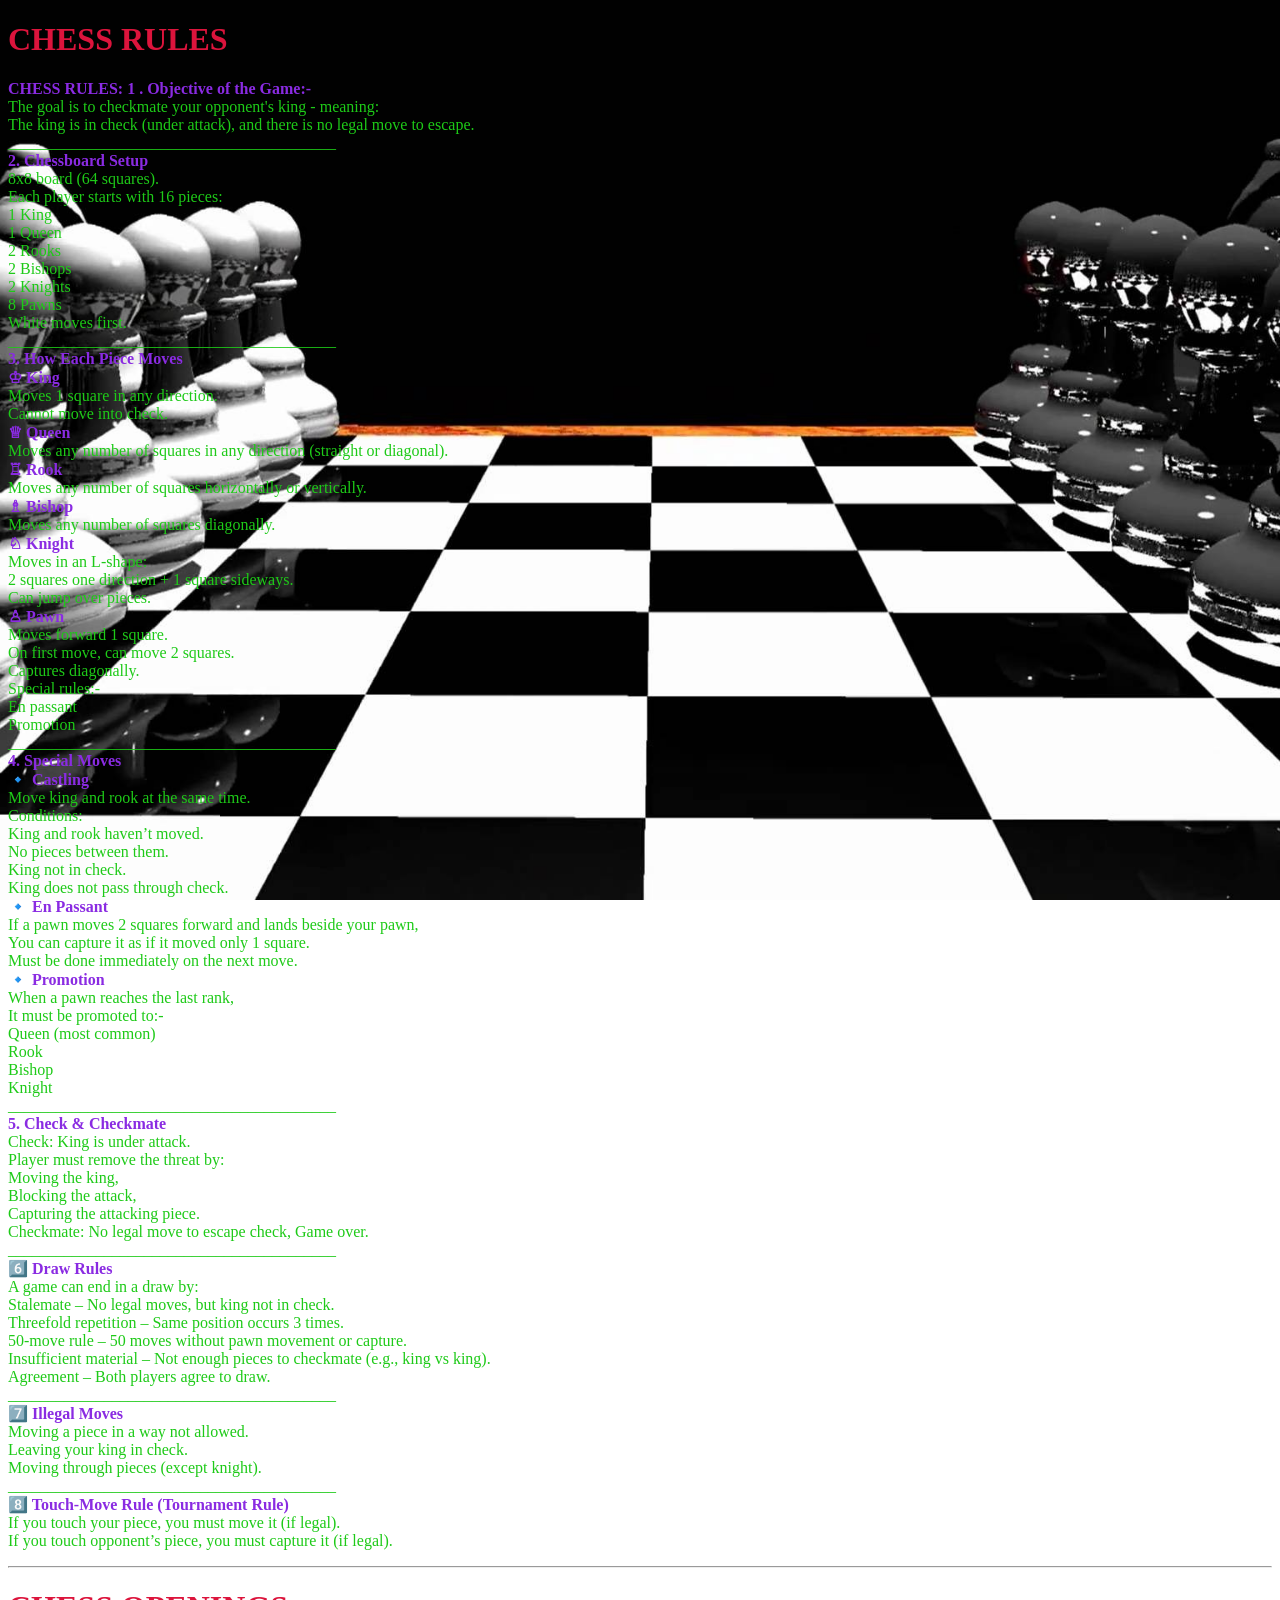
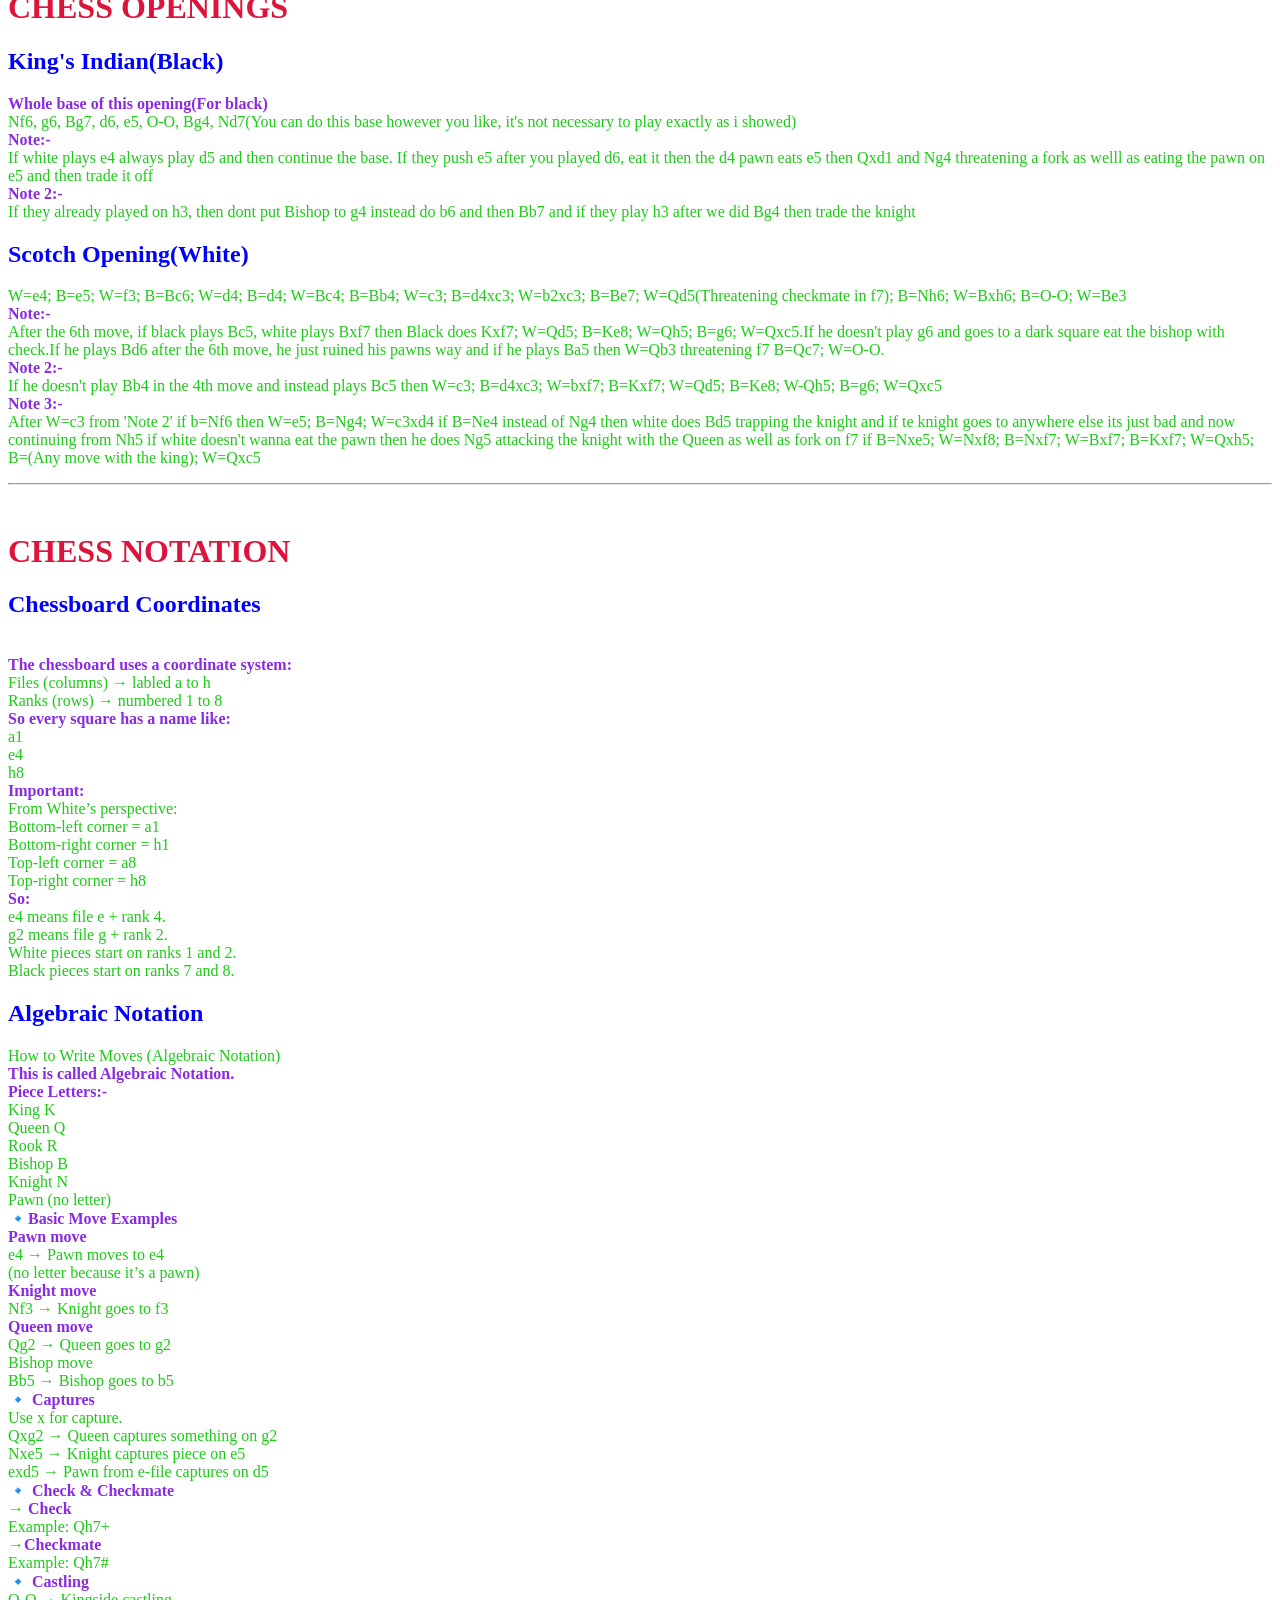
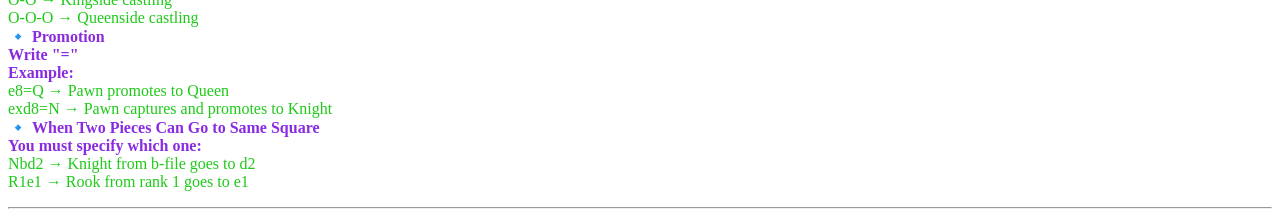
<file: index.html>
<!DOCTYPE html>
<html>
    <head>
        <title>Mrigangka's Chess Basics,Intermediate, and Advanced</title>
        <link rel="stylesheet" href="styleChess.css">
        <link href="https://fonts.google.com/specimen/Press+Start+2P?query=press">
    </head>
    <body>
        <h1>CHESS RULES</h1>
        <p><section><b> CHESS RULES: </b>


<b>1 . Objective of the Game:-</b> <br>
The goal is to checkmate your opponent's king - meaning: <br>
The king is in check (under attack), and there is no legal move to escape. <br>

_________________________________________ <br>

<b> 2. Chessboard Setup</b> <br>
8x8 board (64 squares). <br>
Each player starts with 16 pieces: <br>

1 King <br>
1 Queen <br>
2 Rooks <br>
2 Bishops <br>
2 Knights <br>
8 Pawns <br> 

White moves first. <br>

_________________________________________ <br>

<b> 3. How Each Piece Moves </b><br>
<b> ♔ King</b> <br>

Moves 1 square in any direction. <br>
Cannot move into check. <br>

<b> ♕ Queen</b> <br>

Moves any number of squares in any direction (straight or diagonal). <br>

<b> ♖ Rook </b><br>

Moves any number of squares horizontally or vertically. <br>

<b> ♗ Bishop </b><br>

Moves any number of squares diagonally. <br>

<b> ♘ Knight</b> <br>

Moves in an L-shape: <br>
2 squares one direction + 1 square sideways. <br>
Can jump over pieces. <br>

<b> ♙ Pawn</b> <br>

Moves forward 1 square. <br>
On first move, can move 2 squares. <br>
Captures diagonally. <br>

Special rules:- <br>

En passant <br>
Promotion <br>
_________________________________________ <br>

<b> 4. Special Moves</b> <br>

<b> 🔹 Castling</b> <br>

Move king and rook at the same time. <br>

Conditions: <br>

King and rook haven’t moved. <br>
No pieces between them. <br>
King not in check. <br>
King does not pass through check. <br>

<b> 🔹 En Passant</b><br>

If a pawn moves 2 squares forward and lands beside your pawn, <br>
You can capture it as if it moved only 1 square. <br>
Must be done immediately on the next move. <br>

<b> 🔹 Promotion </b><br>

When a pawn reaches the last rank, <br>
It must be promoted to:- <br>

Queen (most common) <br>
Rook <br>
Bishop <br>
Knight <br>

_________________________________________ <br>

<b> 5. Check & Checkmate </b><br>

Check: King is under attack. <br>
Player must remove the threat by: <br>
Moving the king, <br>
Blocking the attack, <br>
Capturing the attacking piece. <br>

Checkmate: No legal move to escape check, Game over. <br>

_________________________________________ <br>

<b> 6️⃣ Draw Rules </b><br>

A game can end in a draw by: <br>

Stalemate – No legal moves, but king not in check. <br>
Threefold repetition – Same position occurs 3 times. <br>
50-move rule – 50 moves without pawn movement or capture. <br>
Insufficient material – Not enough pieces to checkmate (e.g., king vs king). <br>
Agreement – Both players agree to draw. <br>

_________________________________________ <br>

<b> 7️⃣ Illegal Moves</b> <br>

Moving a piece in a way not allowed. <br>
Leaving your king in check. <br>
Moving through pieces (except knight). <br>

_________________________________________ <br>

<b> 8️⃣ Touch-Move Rule (Tournament Rule) </b><br>

If you touch your piece, you must move it (if legal). <br>
If you touch opponent’s piece, you must capture it (if legal).</section></p>
        <hr>
        <h1>CHESS OPENINGS</h1>
        <section><h2>King's Indian(Black)</h2>
        <p><b>Whole base of this opening(For black)</b>
<br>Nf6, g6, Bg7, d6, e5, O-O, Bg4, Nd7(You can do this base however you like, it's not necessary to play exactly as i showed)

<br><b>Note:-</b><br>
If white plays e4 always play d5 and then continue the base. If they push e5 after you played d6, eat it then the d4 pawn eats e5 then
Qxd1 and Ng4 threatening a fork as welll as eating the pawn on e5 and then trade it off

<br><b>Note 2:-</b><br>
If they already played on h3, then dont put Bishop to g4 instead do b6 and then Bb7 and if they play h3 after we did Bg4 then trade 
the knight</p></section>
<section><h2>Scotch Opening(White)</h2>
<p>W=e4; B=e5; W=f3; B=Bc6; W=d4; B=d4; W=Bc4; B=Bb4; W=c3; B=d4xc3; W=b2xc3;
B=Be7; W=Qd5(Threatening checkmate in f7); B=Nh6; W=Bxh6; B=O-O;
W=Be3 <br>

<b>Note:-</b><br>
After the 6th move, if black plays Bc5, white plays Bxf7 then Black does Kxf7; W=Qd5; B=Ke8; W=Qh5;
B=g6; W=Qxc5.If he doesn't play g6 and goes to a dark square eat the bishop with check.If he plays
Bd6 after the 6th move, he just ruined his pawns way and if he plays Ba5 then W=Qb3 threatening f7 
B=Qc7; W=O-O. <br>

<b>Note 2:-</b><br>
If he doesn't play Bb4 in the 4th move and instead plays Bc5 then W=c3; B=d4xc3; W=bxf7; B=Kxf7; 
W=Qd5; B=Ke8; W-Qh5; B=g6; W=Qxc5 <br>

<b>Note 3:-</b><br>
After W=c3 from 'Note 2' if b=Nf6 then W=e5; B=Ng4; W=c3xd4 if B=Ne4 instead of Ng4 then white does
Bd5 trapping the knight and if te knight goes to anywhere else its just bad and now continuing from
Nh5 if white doesn't wanna eat the pawn then he does Ng5 attacking the knight with the Queen as well
as fork on f7 if B=Nxe5; W=Nxf8; B=Nxf7; W=Bxf7; B=Kxf7; W=Qxh5; B=(Any move with the king); W=Qxc5</p></section>
<hr>  
<br><h1>CHESS NOTATION</h1>
  <section><p><h2>Chessboard Coordinates</h2><br>
<b>The chessboard uses a coordinate system:</b> <br>

    Files (columns) → labled a to h <br>
    Ranks (rows) → numbered 1 to 8 <br>

<b>So every square has a name like: </b> <br>
    a1 <br>
    e4 <br>
    h8 <br>

<b>Important:</b> <br>
    From White’s perspective: <br>
        Bottom-left corner = a1 <br>
        Bottom-right corner = h1 <br>
        Top-left corner = a8 <br>
        Top-right corner = h8 <br>

<b>So:</b> <br>
    e4 means file e + rank 4. <br>
    g2 means file g + rank 2. <br>

White pieces start on ranks 1 and 2. <br>
Black pieces start on ranks 7 and 8.</p></section> 
<h2>Algebraic Notation</h2> 
<p><section>How to Write Moves (Algebraic Notation) <br>

<b>This is called Algebraic Notation. </b><br>

<b>Piece Letters:- </b><br>
King	K <br>
Queen	Q <br>
Rook	R <br>
Bishop	B <br>
Knight	N <br>
Pawn	(no letter) <br>


🔹<b>Basic Move Examples</b> <br>

<b>Pawn move</b> <br>

e4 → Pawn moves to e4 <br>
(no letter because it’s a pawn) <br>

<b>Knight move</b> <br>

    Nf3 → Knight goes to f3 <br>

<b>Queen move</b> <br>

    Qg2 → Queen goes to g2 <br>
    Bishop move <br>
    Bb5 → Bishop goes to b5 <br>


🔹 <b>Captures</b> <br>

Use x for capture. <br>

Qxg2 → Queen captures something on g2 <br>
Nxe5 → Knight captures piece on e5 <br>
exd5 → Pawn from e-file captures on d5 <br>

🔹 <b>Check & Checkmate </b><br>

→ <b>Check</b> <br>
    Example: Qh7+ <br>

→<b>Checkmate</b> <br>
    Example: Qh7# <br>

🔹 <b>Castling</b> <br>

O-O → Kingside castling <br>
O-O-O → Queenside castling <br>

🔹 <b>Promotion</b> <br>

<b>Write "=" <br>

Example:</b> <br>

    e8=Q → Pawn promotes to Queen <br>
    exd8=N → Pawn captures and promotes to Knight <br>

🔹 <b>When Two Pieces Can Go to Same Square</b> <br>

<b>You must specify which one:</b> <br>

    Nbd2 → Knight from b-file goes to d2 <br>
    R1e1 → Rook from rank 1 goes to e1</section></p>
    <hr>
</body>

</html>
</file>
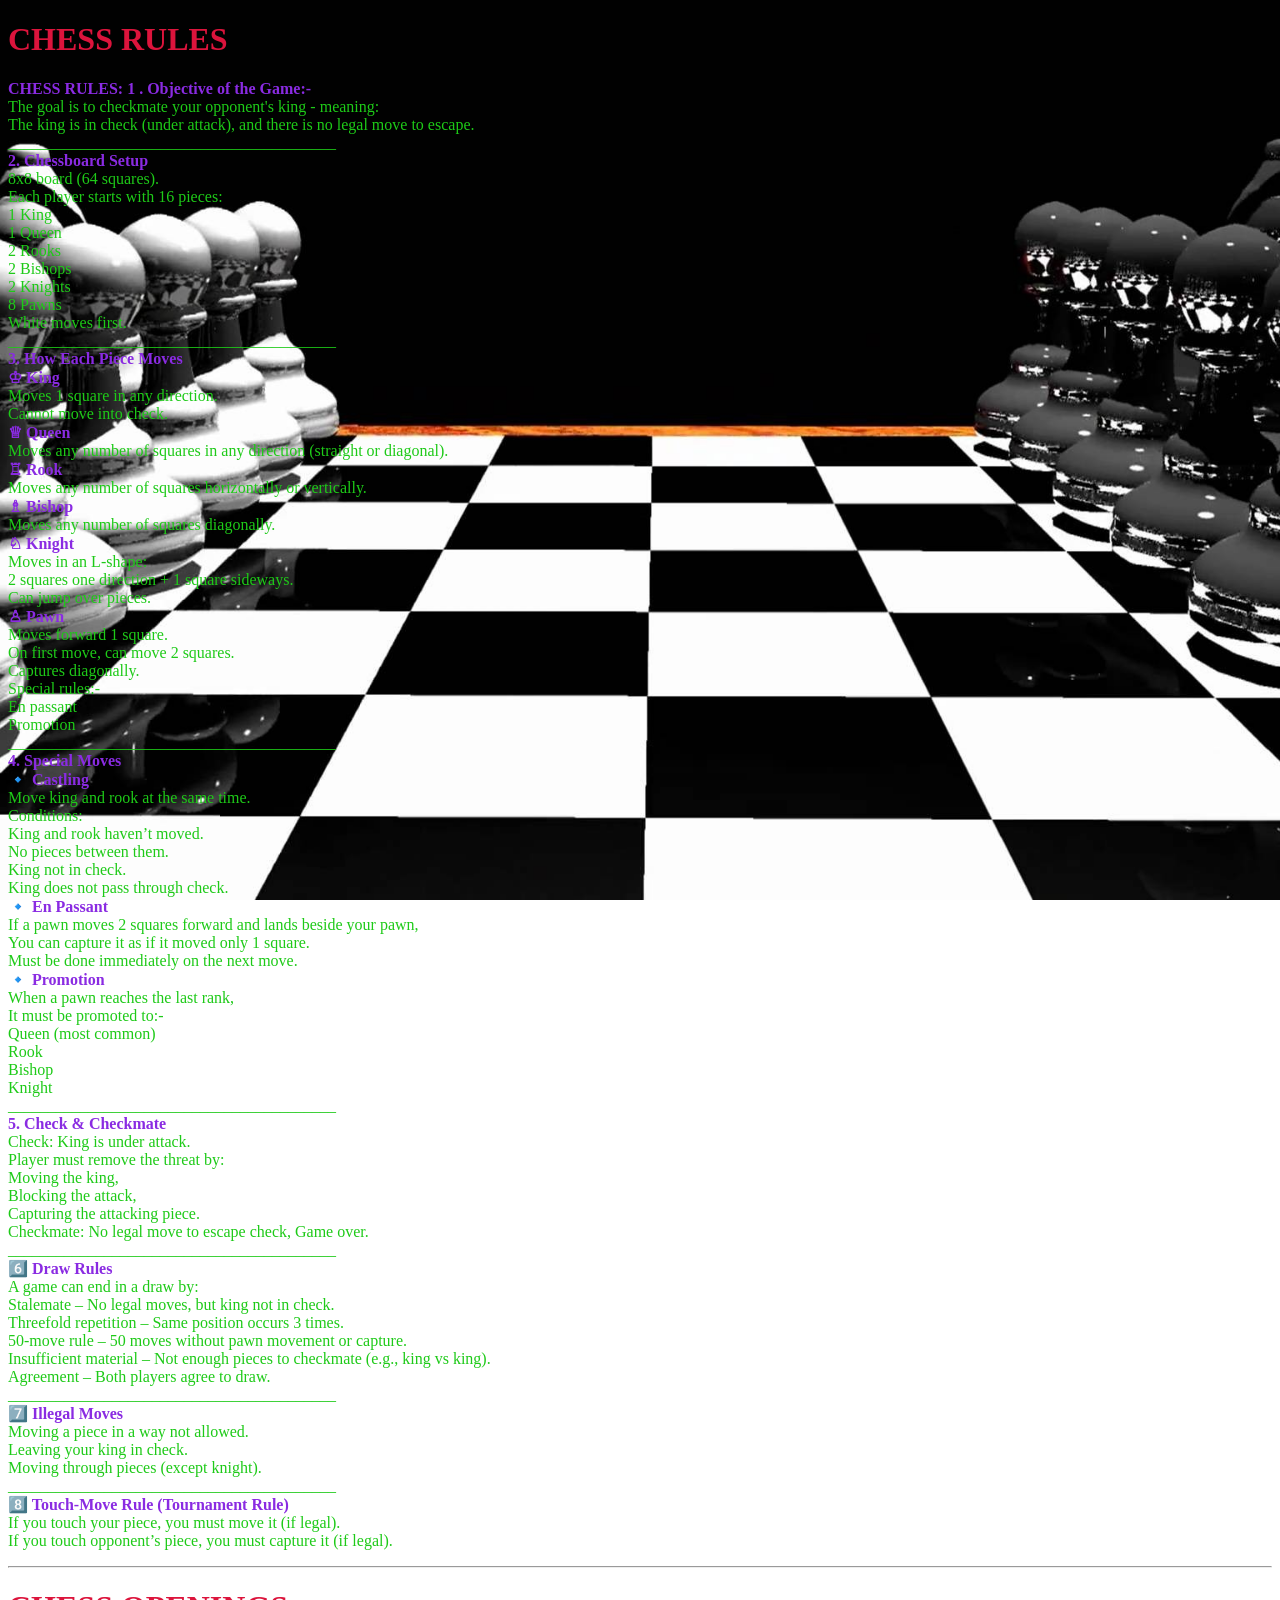
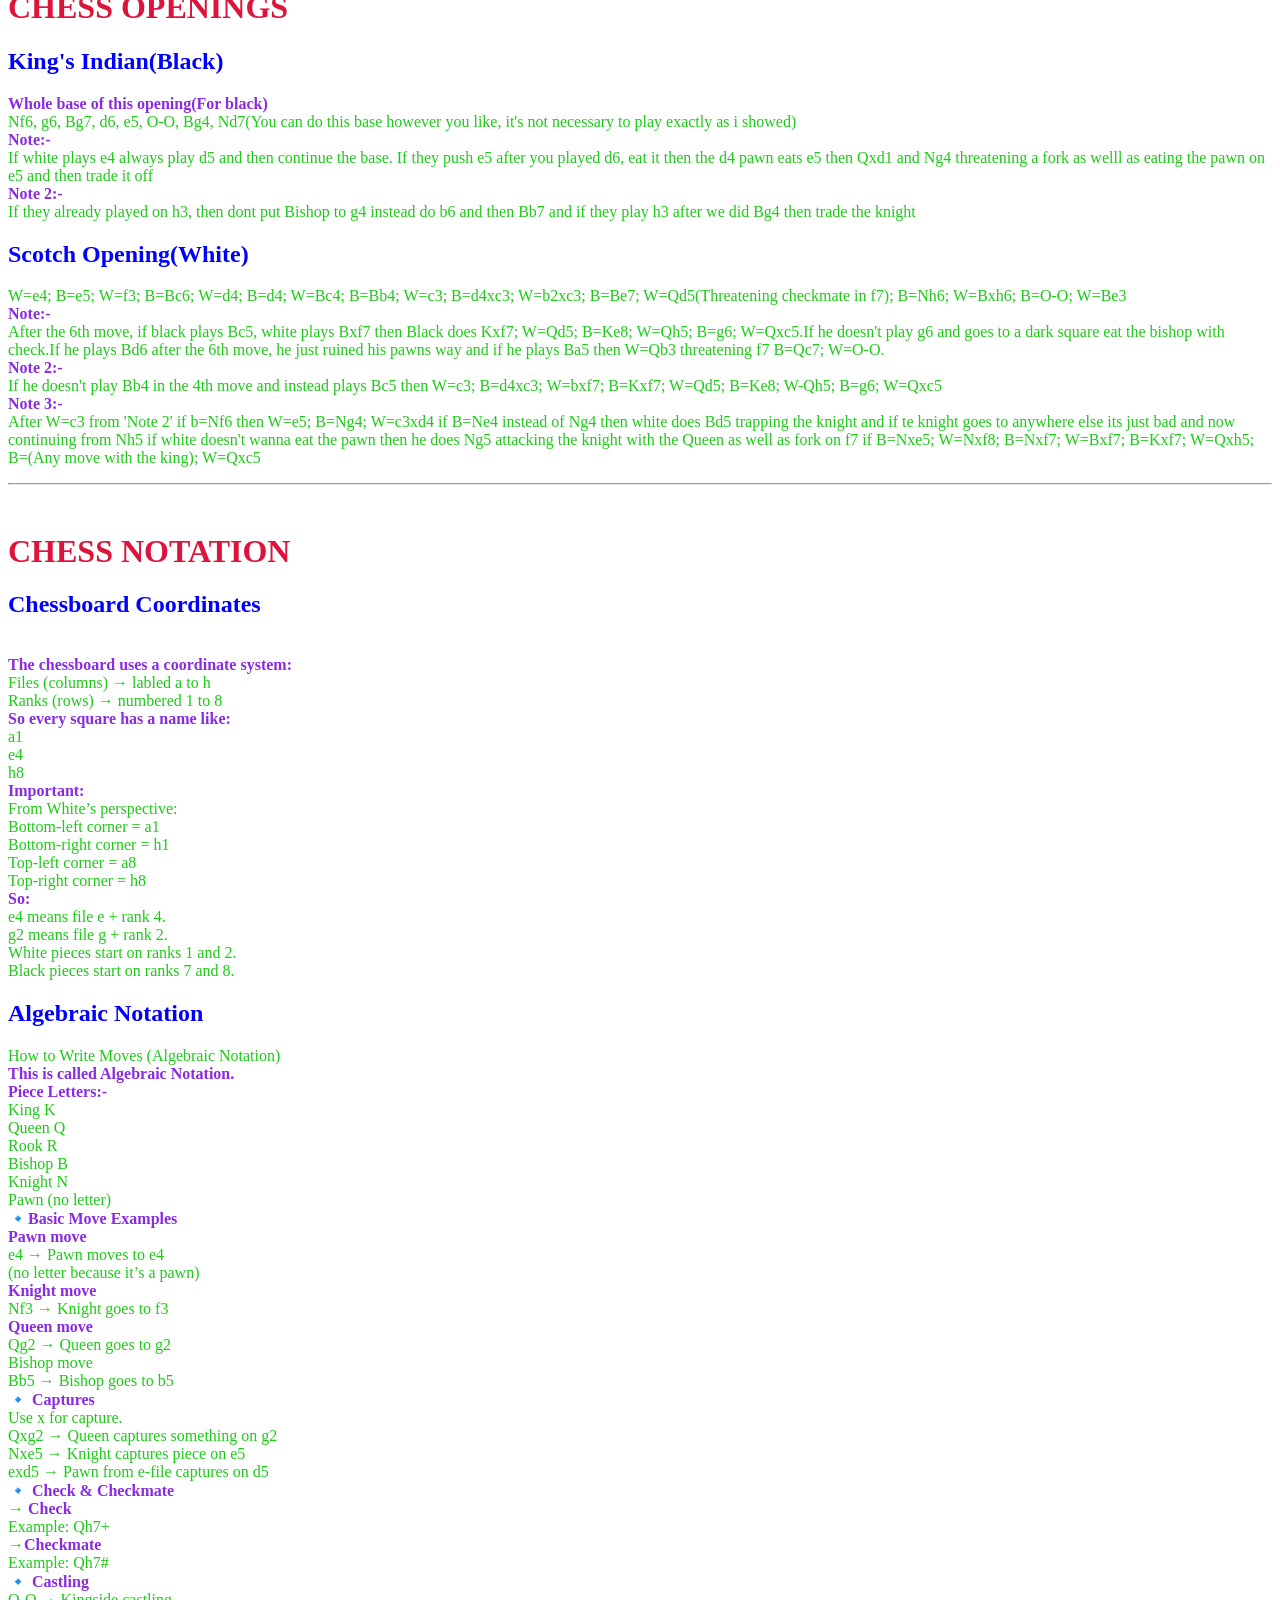
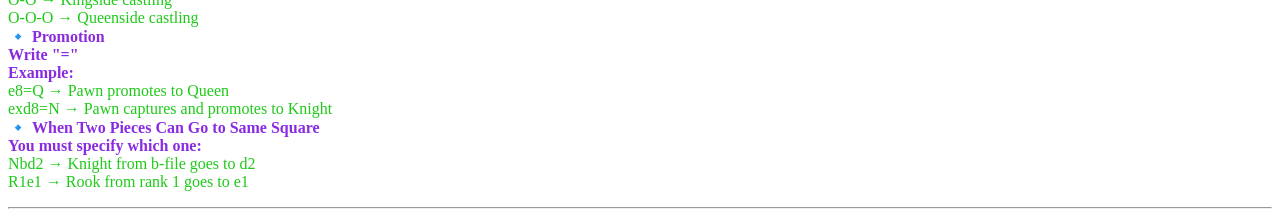
<file: chess.html>
<!DOCTYPE html>
<html>
    <head>
        <title>Mrigangka's Chess Basics,Intermediate, and Advanced</title>
        <link rel="stylesheet" href="styleChess.css">
        <link href="https://fonts.google.com/specimen/Press+Start+2P?query=press">
    </head>
    <body>
        <h1>CHESS RULES</h1>
        <p><section><b> CHESS RULES: </b>


<b>1 . Objective of the Game:-</b> <br>
The goal is to checkmate your opponent's king - meaning: <br>
The king is in check (under attack), and there is no legal move to escape. <br>

_________________________________________ <br>

<b> 2. Chessboard Setup</b> <br>
8x8 board (64 squares). <br>
Each player starts with 16 pieces: <br>

1 King <br>
1 Queen <br>
2 Rooks <br>
2 Bishops <br>
2 Knights <br>
8 Pawns <br> 

White moves first. <br>

_________________________________________ <br>

<b> 3. How Each Piece Moves </b><br>
<b> ♔ King</b> <br>

Moves 1 square in any direction. <br>
Cannot move into check. <br>

<b> ♕ Queen</b> <br>

Moves any number of squares in any direction (straight or diagonal). <br>

<b> ♖ Rook </b><br>

Moves any number of squares horizontally or vertically. <br>

<b> ♗ Bishop </b><br>

Moves any number of squares diagonally. <br>

<b> ♘ Knight</b> <br>

Moves in an L-shape: <br>
2 squares one direction + 1 square sideways. <br>
Can jump over pieces. <br>

<b> ♙ Pawn</b> <br>

Moves forward 1 square. <br>
On first move, can move 2 squares. <br>
Captures diagonally. <br>

Special rules:- <br>

En passant <br>
Promotion <br>
_________________________________________ <br>

<b> 4. Special Moves</b> <br>

<b> 🔹 Castling</b> <br>

Move king and rook at the same time. <br>

Conditions: <br>

King and rook haven’t moved. <br>
No pieces between them. <br>
King not in check. <br>
King does not pass through check. <br>

<b> 🔹 En Passant</b><br>

If a pawn moves 2 squares forward and lands beside your pawn, <br>
You can capture it as if it moved only 1 square. <br>
Must be done immediately on the next move. <br>

<b> 🔹 Promotion </b><br>

When a pawn reaches the last rank, <br>
It must be promoted to:- <br>

Queen (most common) <br>
Rook <br>
Bishop <br>
Knight <br>

_________________________________________ <br>

<b> 5. Check & Checkmate </b><br>

Check: King is under attack. <br>
Player must remove the threat by: <br>
Moving the king, <br>
Blocking the attack, <br>
Capturing the attacking piece. <br>

Checkmate: No legal move to escape check, Game over. <br>

_________________________________________ <br>

<b> 6️⃣ Draw Rules </b><br>

A game can end in a draw by: <br>

Stalemate – No legal moves, but king not in check. <br>
Threefold repetition – Same position occurs 3 times. <br>
50-move rule – 50 moves without pawn movement or capture. <br>
Insufficient material – Not enough pieces to checkmate (e.g., king vs king). <br>
Agreement – Both players agree to draw. <br>

_________________________________________ <br>

<b> 7️⃣ Illegal Moves</b> <br>

Moving a piece in a way not allowed. <br>
Leaving your king in check. <br>
Moving through pieces (except knight). <br>

_________________________________________ <br>

<b> 8️⃣ Touch-Move Rule (Tournament Rule) </b><br>

If you touch your piece, you must move it (if legal). <br>
If you touch opponent’s piece, you must capture it (if legal).</section></p>
        <hr>
        <h1>CHESS OPENINGS</h1>
        <section><h2>King's Indian(Black)</h2>
        <p><b>Whole base of this opening(For black)</b>
<br>Nf6, g6, Bg7, d6, e5, O-O, Bg4, Nd7(You can do this base however you like, it's not necessary to play exactly as i showed)

<br><b>Note:-</b><br>
If white plays e4 always play d5 and then continue the base. If they push e5 after you played d6, eat it then the d4 pawn eats e5 then
Qxd1 and Ng4 threatening a fork as welll as eating the pawn on e5 and then trade it off

<br><b>Note 2:-</b><br>
If they already played on h3, then dont put Bishop to g4 instead do b6 and then Bb7 and if they play h3 after we did Bg4 then trade 
the knight</p></section>
<section><h2>Scotch Opening(White)</h2>
<p>W=e4; B=e5; W=f3; B=Bc6; W=d4; B=d4; W=Bc4; B=Bb4; W=c3; B=d4xc3; W=b2xc3;
B=Be7; W=Qd5(Threatening checkmate in f7); B=Nh6; W=Bxh6; B=O-O;
W=Be3 <br>

<b>Note:-</b><br>
After the 6th move, if black plays Bc5, white plays Bxf7 then Black does Kxf7; W=Qd5; B=Ke8; W=Qh5;
B=g6; W=Qxc5.If he doesn't play g6 and goes to a dark square eat the bishop with check.If he plays
Bd6 after the 6th move, he just ruined his pawns way and if he plays Ba5 then W=Qb3 threatening f7 
B=Qc7; W=O-O. <br>

<b>Note 2:-</b><br>
If he doesn't play Bb4 in the 4th move and instead plays Bc5 then W=c3; B=d4xc3; W=bxf7; B=Kxf7; 
W=Qd5; B=Ke8; W-Qh5; B=g6; W=Qxc5 <br>

<b>Note 3:-</b><br>
After W=c3 from 'Note 2' if b=Nf6 then W=e5; B=Ng4; W=c3xd4 if B=Ne4 instead of Ng4 then white does
Bd5 trapping the knight and if te knight goes to anywhere else its just bad and now continuing from
Nh5 if white doesn't wanna eat the pawn then he does Ng5 attacking the knight with the Queen as well
as fork on f7 if B=Nxe5; W=Nxf8; B=Nxf7; W=Bxf7; B=Kxf7; W=Qxh5; B=(Any move with the king); W=Qxc5</p></section>
<hr>  
<br><h1>CHESS NOTATION</h1>
  <section><p><h2>Chessboard Coordinates</h2><br>
<b>The chessboard uses a coordinate system:</b> <br>

    Files (columns) → labled a to h <br>
    Ranks (rows) → numbered 1 to 8 <br>

<b>So every square has a name like: </b> <br>
    a1 <br>
    e4 <br>
    h8 <br>

<b>Important:</b> <br>
    From White’s perspective: <br>
        Bottom-left corner = a1 <br>
        Bottom-right corner = h1 <br>
        Top-left corner = a8 <br>
        Top-right corner = h8 <br>

<b>So:</b> <br>
    e4 means file e + rank 4. <br>
    g2 means file g + rank 2. <br>

White pieces start on ranks 1 and 2. <br>
Black pieces start on ranks 7 and 8.</p></section> 
<h2>Algebraic Notation</h2> 
<p><section>How to Write Moves (Algebraic Notation) <br>

<b>This is called Algebraic Notation. </b><br>

<b>Piece Letters:- </b><br>
King	K <br>
Queen	Q <br>
Rook	R <br>
Bishop	B <br>
Knight	N <br>
Pawn	(no letter) <br>


🔹<b>Basic Move Examples</b> <br>

<b>Pawn move</b> <br>

e4 → Pawn moves to e4 <br>
(no letter because it’s a pawn) <br>

<b>Knight move</b> <br>

    Nf3 → Knight goes to f3 <br>

<b>Queen move</b> <br>

    Qg2 → Queen goes to g2 <br>
    Bishop move <br>
    Bb5 → Bishop goes to b5 <br>


🔹 <b>Captures</b> <br>

Use x for capture. <br>

Qxg2 → Queen captures something on g2 <br>
Nxe5 → Knight captures piece on e5 <br>
exd5 → Pawn from e-file captures on d5 <br>

🔹 <b>Check & Checkmate </b><br>

→ <b>Check</b> <br>
    Example: Qh7+ <br>

→<b>Checkmate</b> <br>
    Example: Qh7# <br>

🔹 <b>Castling</b> <br>

O-O → Kingside castling <br>
O-O-O → Queenside castling <br>

🔹 <b>Promotion</b> <br>

<b>Write "=" <br>

Example:</b> <br>

    e8=Q → Pawn promotes to Queen <br>
    exd8=N → Pawn captures and promotes to Knight <br>

🔹 <b>When Two Pieces Can Go to Same Square</b> <br>

<b>You must specify which one:</b> <br>

    Nbd2 → Knight from b-file goes to d2 <br>
    R1e1 → Rook from rank 1 goes to e1</section></p>
    <hr>
</body>
</html>
</file>
<file: styleChess.css>
body{
    background-image: url(Chess\ Background.jpg);
    background-repeat: no-repeat;
    background-attachment: fixed;
    background-position: center;
    background-size: cover;
}
section{
    color: rgb(30, 202, 24);
    font-family: "Press Start 2P";
}
h2{
    color: blue;
}
b{
    color: blueviolet;
}
h1{
    color: crimson;
}
</file>
